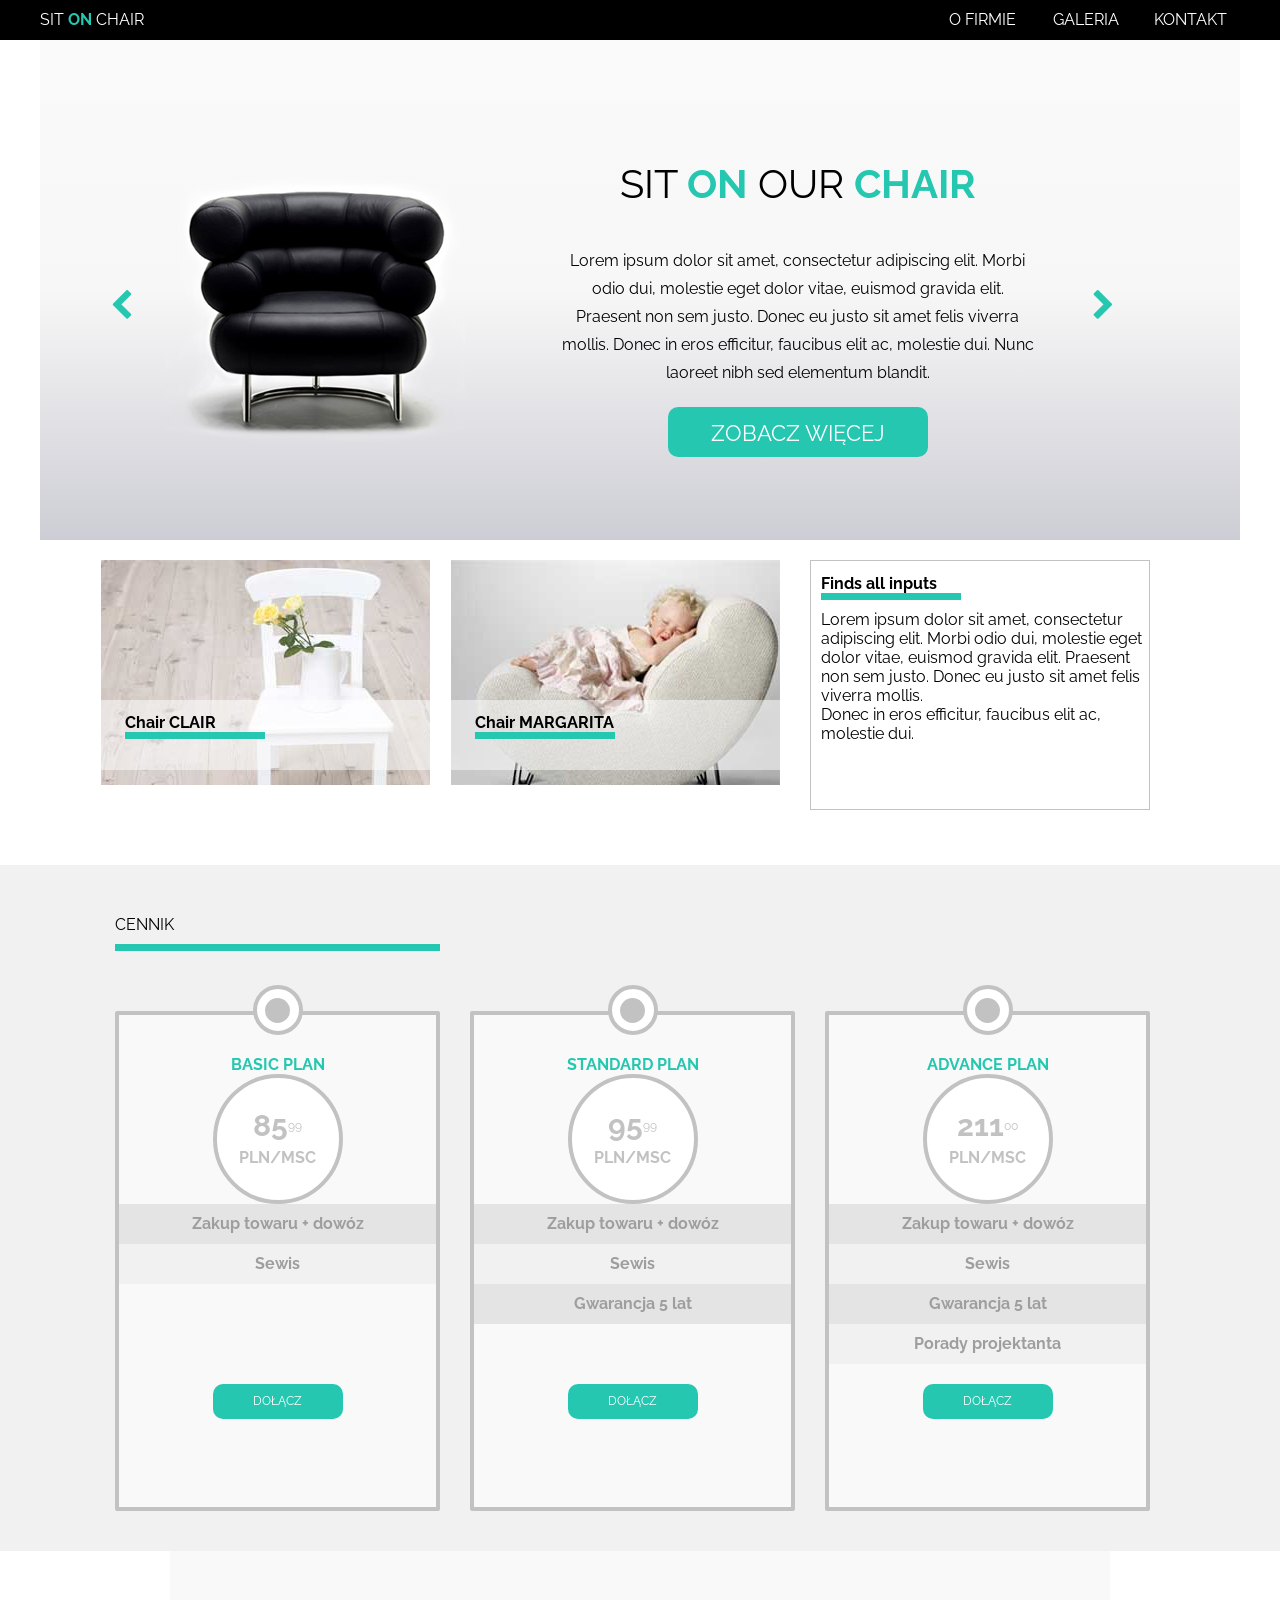
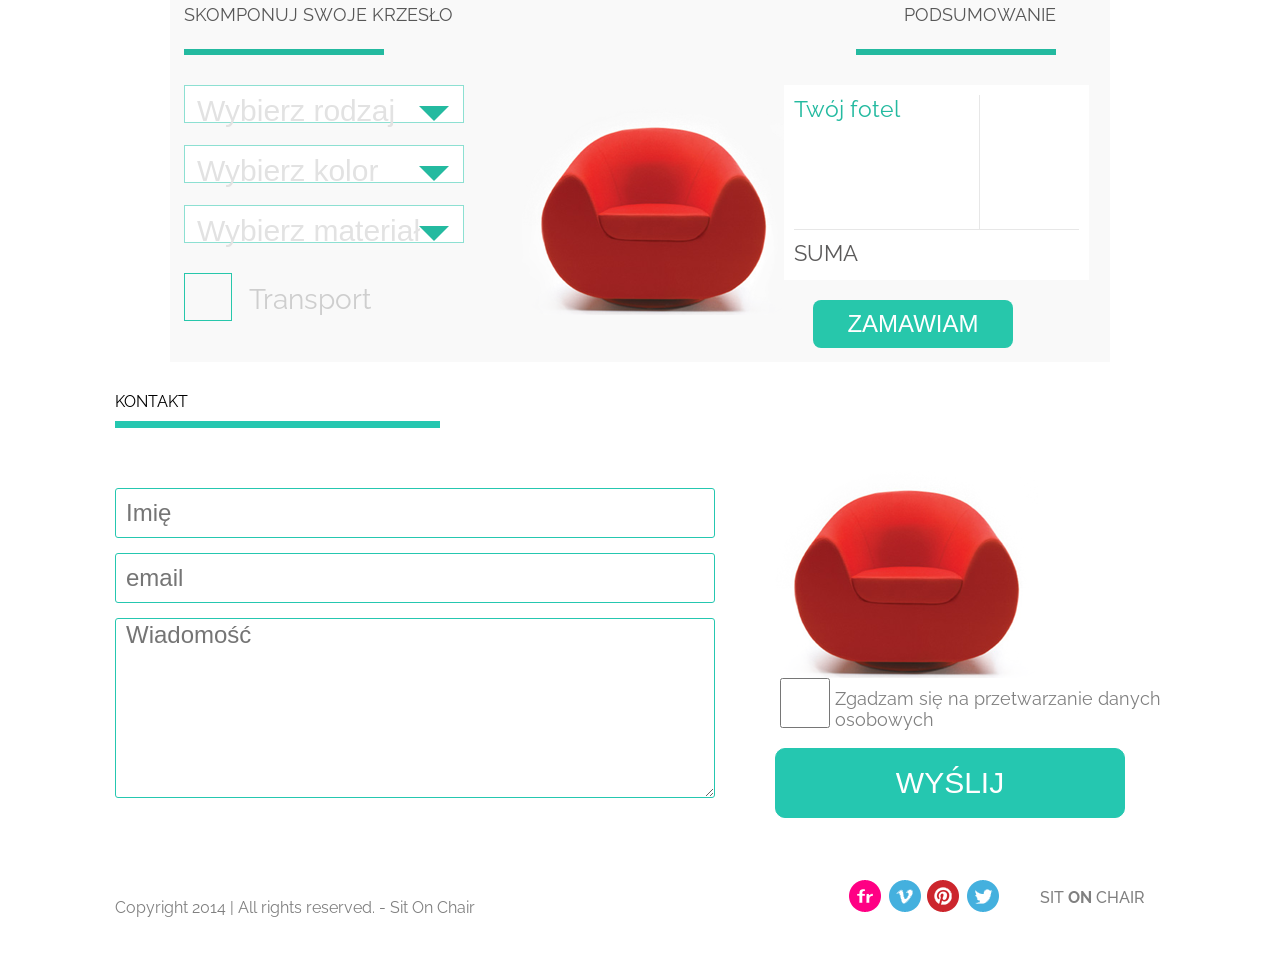
<file: index.html>
<!DOCTYPE html>
<html lang="en">
<head>
  <meta charset="UTF-8">
    <title>Sit on chair Jerzy Drobot - project</title>
    <link rel="stylesheet" href="css/reset.css">
    <link rel="stylesheet" href="css/style.css">
    <link rel="stylesheet" href="css/font-awesome.min.css">
    <link href='https://fonts.googleapis.com/css?family=Raleway:400,400italic,500,300,700' rel='stylesheet' type='text/css'>
  <script src="js/app.js"></script>
</head>
<body>
  <header>
    <div class="container clearfix"> 
      <div class="logo">SIT <span class="aqua">ON</span> CHAIR
      </div>
      <nav>
       <ul class="main_nav">
          <li class="sub"><a href="">O FIRMIE</a>
            <ul class="sub_nav">
              <li><span class="triangle"></span></li>
              <li><a href="">Aktualności</a></li><!--
          --><li><a href="">Nasz team</a></li><!--
          --><li><a href="">Historia</a></li>
            </ul>
         </li>
      <li><a href="">GALERIA</a></li>
      <li><a href="">KONTAKT</a></li>
        </ul>
      </nav>
      <div>
  </header>
  <!--Sekcja baneru górnego  -->  
  <section>
    <div class="container clearfix">
      <div class="slides clearfix">
        <i class="fa fa-chevron-left fa-2x prev" aria-hidden="true" id="arrow_left" ></i>
      <div class="logo2 img1">
      </div>
      <div class="logo2 img2">
      </div>
      <div class="logo2 img3">
      </div>  
      <div class="logo-right">
        <h1 class="black">SIT <span class="aqua">ON</span> OUR <span class="aqua">CHAIR</span></h1>
        <p class="center">
          Lorem ipsum dolor sit amet, consectetur adipiscing elit. Morbi odio dui, molestie eget dolor vitae, euismod gravida elit. Praesent non sem justo. Donec eu justo sit amet felis viverra mollis. Donec in eros efficitur, faucibus elit ac, molestie dui. Nunc laoreet nibh sed elementum blandit.
        </p>
         <a class="more" href="http://www.google.com">ZOBACZ WIĘCEJ</a>
          <i class="fa fa-chevron-right fa-2x next" aria-hidden="true" id="arrow_right"></i>
        </div>
      </div>
    </div>
  </section>
  <!--Sekcja trzech contentów w poziomie -->  
  <section>
    <div class="container clearfix">
      <article class="left">
        <div class="stripe">
          <h3 class="borderbottom_small">
          Chair CLAIR
          </h3>
        </div>  
      </article>
      <article class="middle">
        <div class="stripe">
          <h3 class="borderbottom_small">
          Chair MARGARITA
          </h3>
        </div>
      </article>
      <article class="right">
        <h3 class="borderbottom_small">
        Finds all inputs
        </h3>
        <p class="rightmiddle">
         Lorem ipsum dolor sit amet, consectetur adipiscing elit. Morbi odio dui, molestie eget dolor vitae, euismod gravida elit. Praesent non sem justo. Donec eu justo sit amet felis viverra mollis. 
        </p>
        <p class="rightmiddle">Donec in eros efficitur, faucibus elit ac, molestie dui.
        </p>
      </article>
    </div>
  </section>
  <!--Sekcja CENNIK  -->  
  <section id="prices">
    <div class="container clearfix">
      <h3 class="borderbottom">
      <span>CENNIK</span>
      </h3>
    </div>
    <div class="container clearfix">
      <div class="boxcontainer">
        <article class="box">
          <div class="circle">
            <span class="dot"></span>
          </div>
          <h3 class="plan">
          BASIC PLAN
          </h3>
          <div class="bigCircle">
          <h1 class="cost">85<sup>99</sup></h1>
          <h2 class="pln">PLN/MSC</h2> 
          </div>
          <div class="darkgrey">
          Zakup towaru + dowóz
          </div>
          <div class="lightgrey">
          Sewis
          </div> 
          <div class="empty"></div>
          <div class="empty"></div>
          <a class="join" href="http://www.google.com">DOŁĄCZ</a>
      </article>  
      <article class="box">
        <div class="circle">
          <span class="dot"></span>
        </div>
        <h3 class="plan">
          STANDARD PLAN
        </h3>
        <div class="bigCircle">
          <h1 class="cost">95<sup>99</sup></h1>
          <h2 class="pln">PLN/MSC</h2>
        </div>
        <div class="darkgrey">
          Zakup towaru + dowóz
        </div>
         <div class="lightgrey">
            Sewis
        </div>
        <div class="darkgrey">
          Gwarancja 5 lat
        </div>
        <div class="empty"></div>
        <a class="join" href="http://www.google.com">DOŁĄCZ</a>  
    </article>  
    <article class="box">
      <div class="circle">
        <span class="dot"></span>
        </div>
          <h3 class="plan">
            ADVANCE PLAN
          </h3>
        <div class="bigCircle">
          <h1 class="cost">211<sup>00</sup></h1>
          <h2 class="pln">PLN/MSC</h2>
        </div>
        <div class="darkgrey">
          Zakup towaru + dowóz
        </div>
         <div class="lightgrey">
            Sewis
        </div> 
        <div class="darkgrey">
          Gwarancja 5 lat
        </div>
        <div class="lightgrey">
            Porady projektanta
        </div> 
          <a class="join" href="http://www.google.com">DOŁĄCZ</a> 
        </article> 
      </div>
    </div>
  </section> 
<!--  Sekcja kalkulatora zamówienia    -->
<div class="cont_calc clearfix">      
 <section class="application">
    <div class="main_width">
        <section class="choice_part inline">
            <header class="align_left">
                <h3 class="calc">SKOMPONUJ SWOJE KRZESŁO</h3>
                <span class="green_bell"></span>
            </header>

            <div class="form">
                <div class="drop_down_list">
                    <span class="list_label">Wybierz rodzaj</span>
                    <span class="list_arrow"></span>
                    <ul class="list_panel">
                        <li>Clair</li>
                        <li>Margarita</li>
                        <li>Selena</li>
                    </ul>
                </div>
                <div class="drop_down_list">
                    <span class="list_label">Wybierz kolor</span>
                    <span class="list_arrow"></span>
                    <ul class="list_panel">
                        <li>Czerwony</li>
                        <li>Czarny</li>
                        <li>Pomarańczowy</li>
                    </ul>
                </div>
                <div class="drop_down_list">
                    <span class="list_label">Wybierz materiał</span>
                    <span class="list_arrow"></span>
                    <ul class="list_panel">
                        <li>Tkanina</li>
                        <li>Skóra</li>
                    </ul>
                </div>
                <div class="checkbox check-box">
                    <input type="checkbox" id="transport" data-transport-price="200">
                    <label for="transport">Transport</label>
                </div>
                <!--<div class="checkbox"></div>-->
                <!--<span class="list_label inline_text">Transport</span>-->
            </div>
        </section>

        <section class="image_part inline">
            <img src="images/red_chair.png">
        </section>

        <section class="summary_part inline">
            <header class="align_right">
                <h3 class="calc">PODSUMOWANIE</h3>
                <span class="green_bell"></span>
            </header>

            <div class="summary_panel clearfix">
                <div class="panel_left">
                    <h4 class="title">Twój fotel</h4>
                    <span class="color"></span>
                    <span class="pattern"></span>
                    <span class="transport"></span>
                </div>
                <div class="panel_right">
                    <h4 class="title value"></h4>
                    <span class="color value"></span>
                    <span class="pattern value"></span>
                    <span class="transport value"></span>
                </div>
                <div class="sum_label">SUMA</div>
                <div class="sum"><strong></strong></div>
            </div>
            <a href="" class="green_button">Zamawiam</a>
        </section>
    </div>
</section>     
</div>      
  <!--Sekcja formularza kontaktowego  -->  
  <section  id="contact">
    <div class="container clearfix">
     <h3 class="borderbottom">
      <span>KONTAKT</span>
      </h3>
      <form>
        <div class="formleft clearfix">
          <label>
            <input type="text" placeholder="Imię">
          </label>
          <label>
            <input type="email" placeholder="email">
          </label>
          <label>
            <textarea placeholder="Wiadomość"></textarea>
          </label>
        </div>  
        <div class="formright clearfix">
          <div class="checkimg">
          </div>
            <input type="checkbox">
            <p class="check">
              Zgadzam się na przetwarzanie danych osobowych
            </p>
          <input type="submit" value="WYŚLIJ">
        </div>
      </form>
    </div>
  </section>        
  <footer>
    <div class="container clearfix">
     <p>
    Copyright 2014 | All rights reserved. - Sit On Chair  
    </p>
      <div class="icons">
        <img src="images/flickr.png">
        <img src="images/vimeo.png">
        <img src="images/pinterest.png">
        <img src="images/twitter.png">
      
      <h3>
        SIT <span>ON</span> CHAIR
      </h3>
        </div>
    </div>
  </footer>
</body>
</html>
</file>
<file: css/style.css>
body {
  font-family: 'Raleway', sans-serif;
}
.container {
  width: 1200px;
  margin: 0 auto;
}

header {
  background-color: #000;
  color: #fff;
  height: 40px;
  line-height: 40px;
}
header a {
  text-decoration: none;
  color: #fff;
}
header .logo {
  float: left;
  width: 30%;
}
header nav {
  float: right;
  width: 70%;
}
header .main_nav {
  text-align: right;
}
header .main_nav>li {
  display: inline-block;
  width: 100px;
  text-align: center;
  position: relative;
}

/*
menu pokazywane za pomocą CSS Hover
header li:hover>ul {
  display: block;
}
*/

header .main_nav ul {
  position: absolute;
  top: 20px;
  left: 0;
  right: 0;
  z-index: 2;
}


header .sub_nav {
  display: none;
}


header .sub_nav li{
  background: #000;
}

header .sub_nav li:first-child {
  background-color: transparent;
}

header .sub_nav .triangle {
  border: 15px solid #000;
  border-top-color: transparent;
  border-left-color: transparent;
  border-right-color: transparent;
}

.slides {
  height: 500px;
  padding-top: 100px;
  position: relative;
  background: #fafafa;
  background: -webkit-linear-gradient(#fafafa, #f7f7f7, #cdcdd5);
  background: -o-linear-gradient(#fafafa, #f7f7f7, #cdcdd5); 
  background: -moz-linear-gradient(#fafaa, #f7f7f7, #cdcdd5); 
  background: linear-gradient(#fafafa, #f7f7f7, #cdcdd5);
}
.logo2 {
  width: 480px;
  height: 337px;
  float: left;
  position: relative;
  margin-left: 40px;
}
.img1 {
 background: url(../images/black_chair.png) no-repeat; 
}
.img2 {
  background: url(../images/orange.png) no-repeat; 
}
.img3 {
  background: url(../images/red.png) no-repeat;
}
.logo-right {
  width: 525px;
  height: 337px;
  float: left;
  position: relative;
  margin-right: 150px;
  padding-right: 50px;
}
.black {
  color: #000000;
  font-size: 30pt;
  padding-top: 20px;
  padding-bottom: 40px;
  text-align: center;
}
.center {
  text-align: center;
  line-height: 28px;
}
.more {
  display: block;
  margin-top: 20px;
  margin-left: auto;
  margin-right: auto;
  width: 260px;
  height: 50px;
  background-color: rgb(37,199,176);
  border-radius: 10px;
  text-decoration: none;
  margin-top: 20px;
  padding-top: 13px;
  font-size: 22px;
  text-align: center;
  color: #ffffff;
}
span.aqua {
  color: rgb(37,199,176);
  font-weight: bold;
}
#arrow_left {
  color: rgb(37,199,176);
  width: 100px;
  position: absolute;
  top: 250px;
  left: 70px;
  z-index: 1;
}
#arrow_right {
  color: rgb(37,199,176);
  position: absolute;
  top: 150px;
  right: -30px;
  z-index: 1;
}
.left {
  background: url(../images/box1_img.jpg) no-repeat;
  background-position: center;
  width: 330px;
  height: 225px;
  float: left;
  margin: 20px 10px 5px 60px;
}
.middle {
  background: url(../images/box2_img.jpg) no-repeat;
  background-position: center;
  width: 330px;
  height: 225px;
  float: left;
  margin: 20px 20px 5px 10px;
}
.right {
  width: 340px;
  height: 250px;
  float: left;
  border: 1px solid #c2c2c2;
  margin: 20px 60px 5px 10px;
}

.right h3 {
  margin-left: 10px;
  width: 140px;
  color: #000000;
}

.rightmiddle {
margin-left: 10px;   
}
.box {
  border: 4px solid #c2c2c2;
  border-radius: 2px;
  width: 325px;
  padding-top: 10px;
  position: relative;
  text-align: center;
  float: left;
  height: 500px;
  margin-left: 15px;
  margin-right: 15px;
  background-color: #f9f9f9;
}
.boxover {
  border: 4px solid rgb(37,199,176);
  border-radius: 2px;
  width: 325px;
  padding-top: 10px;
  position: relative;
  text-align: center;
  float: left;
  height: 500px;
  margin-left: 15px;
  margin-right: 15px;
  background-color: rgb(37,199,176);
}
.boxcontainer {
  margin-left: 60px;
  margin-right: 60px;
  background-color: #f9f9f9;
}
.borderbottom_small {
  width: 140px;
  border-bottom: 7px solid rgb(37,199,176);
  margin-left: 25px;
  display: inline-block;
  margin-bottom: 10px;
  margin-top: 10px;
  padding-top: 3px; 
  font-weight: bold;
}
.stripe {
  background-color: rgba(255,255,255,0.5);
  margin-top: 140px;
  height: 70px;
}
 .borderbottom {
  width: 325px;
  border-bottom: 7px solid rgb(37,199,176);
  margin-left: 75px;
  display: inline-block;
  margin-bottom: 10px;
  margin-top: 10px;
  padding-bottom: 10px;
  margin-bottom: 60px; 
}
.circle {
  line-height: 57px;
  text-align: center;
  border: 4px solid #c2c2c2;
  width: 50px;
  height: 50px;
  border-radius: 50%;
  position: absolute;
  top: -30px;
  left: 46%;
  background-color: #fff;
  margin-left: -12px;
}

.dot {
  display: inline-block;
  width: 25px;
  height: 25px;
  border-radius: 50%;
  background-color: #c2c2c2;
  margin: 0 auto;
}

.bigCircle {
  border: 4px solid #c2c2c2;
  background-color: #ffffff;
  width:130px;
  height: 130px;
  border-radius: 50%;
  margin-left: auto;
  margin-right: auto;

}
.cost {
  font-size: 30px;
   color: #c2c2c2;
  font-weight: bold;
  padding-top: 30px;
}
sup {
  font-size: 0.4em;
}
.pln {
  font-size: 16px;
   color: #c2c2c2;
  font-weight: bold;
  padding-top: 5px;
}
#prices {
  background-color: #f1f1f1;
  padding-bottom: 40px;
  padding-top: 40px;
  margin-top: 50px;
}
.greyback {
  height: 725px;
}

#contact {
  background-color: #ffffff;
  padding-top: 20px;
}
label {
  display: block;
}

.plan {
  color: rgb(37,199,176);
  font-weight: bold;
  padding-top: 30px;
}
.darkgrey {
  background-color: #e4e4e4;
  height: 40px;
  color: #9e9e9e;
  padding-top: 10px;
  font-weight: bold;
}
.lightgrey {
  background-color: #f1f1f1;
  height: 40px;
  color: #9e9e9e;
  padding-top: 10px;
  font-weight: bold;
}
.empty {
  height: 40px;
}
.join {
  display: block;
  margin-top: 20px;
  margin-left: auto;
  margin-right: auto;
  width: 130px;
  height: 35px;
  background-color: rgb(37,199,176);
  border-radius: 10px;
  text-decoration: none;
  padding-top: 10px;
  font-size: 12px;
  color: #ffffff;
}
footer {
  height: 100px;
}
footer p {
  float: left;
  color: grey;
  padding-top: 40px;
  margin-left: 75px;
}

.icons {
float: right;
padding-top: 20px;
padding-left: 100px; 
}
footer h3 {
  color: grey;
  font-weight: 500;
  padding-top: 10px;
  margin-left: 40px;
  float: right;
  width: 200px;
}
footer span {
  font-weight: bold;
}

input, textarea {
  border: 1px solid rgb(37,199,176);
  border-radius: 3px;
  width: 600px;
  height: 50px;
  margin-bottom: 15px;
  padding-left: 10px;
  font-size: 24px;
  color: gray;
}
textarea {
  height: 180px;
}
.formleft {
  float: left;
  width: 640px;
  height: 370px;
  margin-left: 75px;
}
.formright {
  float: left;
  width: 450px;
  height: 370px;
  padding-left: 20px;
  position: relative;
}
.checkimg {
  background: url(../images/red_chair.png) no-repeat;
  width: 264px;
  height: 210px;
  float: left;
  margin-right: 186px;
  position: absolute;
  top: -20px;
}
.check {
  font-size: 18px;
  position: absolute;
  top: 200px;
  left: 80px;
  color: gray;
}
input[type=checkbox] {
  color: rgb(37,199,176);
  border: 1px solid rgb(37,199,176);
  border-radius: 3px;
  position: absolute;
  top: 190px;
  left: -250px;
  background: #ffffff;
}
input[type=submit] {
  background-color: rgb(37,199,176);
  border-radius: 10px;
  padding: 5px;
  width: 350px;
  height: 70px;
  color: #ffffff;
  font-size: 30px;
  position: absolute;
  top: 260px;
}
/*Sekcja kalkulatora zamówień*/
.cont_calc {
  margin: 0 auto;
  width: 940px;
  background-color: #f9f9f9;
  position: relative;
}

.application {
  background-color: #f9f9f9;
  padding:30px 0;
}
.calc {
  color: #575757;
  font-size: 18px;
}

.application header.align_right{
  text-align: right;
  background-color:  #f9f9f9;
}
.align_left {
  background-color:  #f9f9f9;
}

.inline {
 float: left;
  width:300px;
  padding:14px;
  vertical-align: top;
}


.form {
  margin-top:50px;
}
.drop_down_list {
  border:1px solid #8de0d2;
  width: 280px;
  height:38px;
  background-color: white;
  margin-top:22px;
  padding: 8px 12px;
  position: relative;
}

.list_label {
  font-size: 30px;
  color: #e2e2e2;
  font-family: 'ralewaylight', Arial, Tahoma, sans-serif;
}


.checkbox {
  position: relative;
  padding: 30px 30px 30px 0;
}
.checkbox input {
  display: block;
  opacity: 0;
  height: 48px;
  position: absolute;
  width: 48px;
  cursor: pointer;
}

.checkbox label {
  display: block;
  padding-left: 65px;
  position: relative;
  font-size: 28px;
  color: #cecece;
  line-height: 120%;
  padding-top: 10px;
  cursor: pointer;
}

.checkbox label::before, .checkbox label::after {
  border: 1px solid #27c7ab;
  content: "";
  display: block;
  left: 0;
  height: 48px;
  position: absolute;
  width: 48px;
  top: 0;
}
.checkbox label::after {
  background: url("data:image/svg+xml;charset=US-ASCII,%3Csvg%20xmlns%3D%22http%3A//www.w3.org/2000/svg%22%20xmlns%3Axlink%3D%22http%3A//www.w3.org/1999/xlink%22%20preserveAspectRatio%3D%22xMidYMid%22%20width%3D%2233.875%22%20height%3D%2233%22%20viewBox%3D%220%200%2033.875%2033%22%3E%0A%20%20%3Cpath%20d%3D%22M9.470%2C15.209%20L14.061%2C24.104%20C14.061%2C24.104%2021.522%2C6.026%2033.287%2C-0.000%20C33.000%2C4.304%2031.852%2C8.035%2033.861%2C12.626%20C28.696%2C13.774%2018.078%2C26.687%2014.635%2C33.000%20C9.756%2C26.974%204.017%2C22.382%20-0.000%2C20.948%20L9.470%2C15.209%20Z%22%20fill%3D%22%2327c7ab%22/%3E%0A%3C/svg%3E%0A") no-repeat center;
  border: 0;
  display: none;
}

.checkbox input:checked + label::after {
  display: block;
}


.active {
  background: url('../images/form_ok.jpg');
  width: 48px;
  height: 40px;

}
.inline_text {
  display: inline-block;
  width: 228px;
  vertical-align: top;
  margin-top: 30px;
  margin-left: 15px;
  color: #aeaeae;
}
.image_part img{
  margin-top: 110px;
  margin-left: 38px;
}


.application .green_bell {
  background-color: #24baa0;
  width: 200px;
  height: 6px;
  display: inline-block;
  margin: 5px 0 5px 0;
}

.summary_panel {
  background-color: white;
  width:305px;
  height:195px;
  padding:10px;
  margin-top: 50px;
  
}

.application .green_button {
  background-color: #27c7ab;
  color: white;
  text-align:center;
  text-transform: uppercase;
  width: 200px;
  padding: 10px 30px;
  font-size: 24px;
  float: left;
  font-family: 'ralewaymedium', Arial, Tahoma, sans-serif;
  margin-top: 20px;
  margin-left: 29px;
  border-radius: 8px;
  text-decoration: none;
}
.panel_left {
  float: left;
  width: 185px;
  vertical-align: top;
  padding-bottom:10px;
  border-bottom:1px solid #e7e7e7;
  height: 135px;
}

.panel_right {
  float: right;
  width: 100px;
  border-left:1px solid #e7e7e7;
  text-align: right;
  vertical-align: top;
  padding-bottom:10px;
  border-bottom:1px solid #e7e7e7;
  height: 135px;
}

.panel_left h4 , .panel_right h4{
  color: #24baa0;
  font-size: 23px;
}

.panel_left span{
  margin-top:10px;
  font-size: 22px;
  color: #5b5a5a;
  float: left;
}

.panel_right span {
  float: left;
  font-size: 22px;
  color: #24baa0;
  margin-top:10px;
}
.sum_label{
  float: left;
  width: 185px;
  margin-top: 10px;
  font-size: 22px;
  color: #5b5a5a;
}

.sum {
  float: left;
  width: 100px;
  text-align: right;
  margin-top: 10px;
  font-size: 22px;
  color: #24baa0;
}

.list_arrow {
  width: 0;
  height: 0;
  border-left: 15px solid transparent;
  border-right: 15px solid transparent;
  border-top: 15px solid #24baa0;
  display:block;
  position: absolute;
  right: 14px;
  top: 20px;
  cursor: pointer;
}

.list_panel {
  background-color: white;
  border: 1px solid #ccc;
  width: 288px;
  padding-left: 15px;
  padding-bottom: 10px;
  list-style: none;
  margin: 0;
  left: 0px;
  z-index: 2;
  position: absolute;
  top: 54px;
  display:none;
}
.list_panel li {
  margin-top:10px;
  cursor: pointer;
  color: #585858;
}

.title {
  height: 30px;
}
</file>
